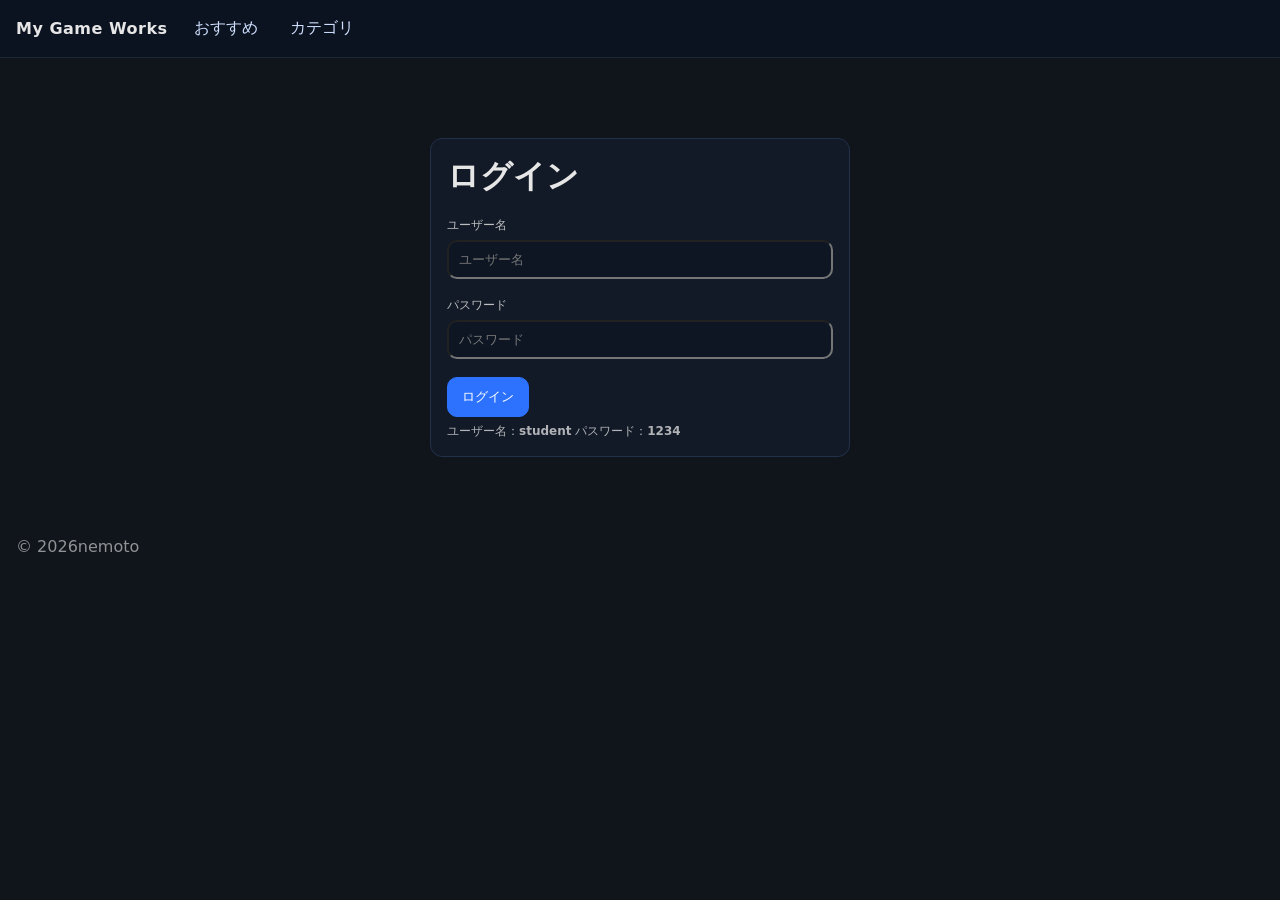
<file: index.html>
<!doctype html>
<html lang="ja">
<head>
  <meta charset="utf-8">
  <meta name="viewport" content="width=device-width, initial-scale=1">
  <title>My Game Works</title>
  <link rel="stylesheet" href="styles.css">
</head>
<body>
  <header class="topbar">
    <div class="topbar-inner">
      <div class="logo">My Game Works</div>
      <nav class="tabs">
        <a href="#/list" id="tabList">おすすめ</a>
        <a href="#/genres" id="tabGenres">カテゴリ</a>
      </nav>
    </div>
  </header>

  <main id="app"></main>

  <footer class="foot">© <span id="year"></span>nemoto</footer>

  <script src="data.js"></script>
  <script src="app.js"></script>
</body>
</html>
</file>
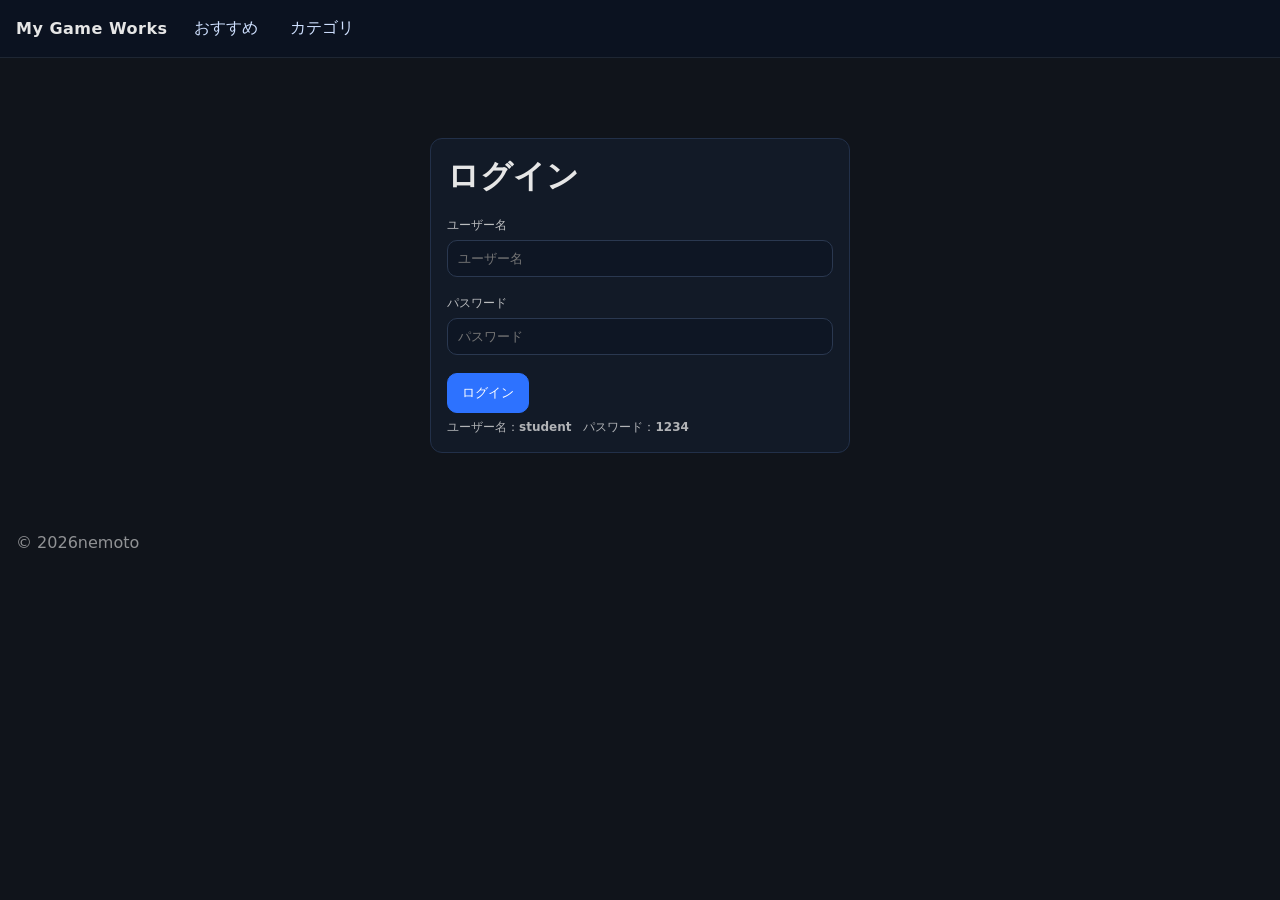
<file: my_game_works_site_steam_like_v5/index.html>
<!doctype html>
<html lang="ja">
<head>
<meta charset="utf-8">
<meta name="viewport" content="width=device-width, initial-scale=1">
<title>My Game Works</title>
<link rel="stylesheet" href="styles.css">
</head>
<body>
<header class="topbar">
  <div class="topbar-inner">
    <div class="logo">My Game Works</div>
    <nav class="tabs">
      <a href="#/list" id="tabList">おすすめ</a>
      <a href="#/genres" id="tabGenres">カテゴリ</a>
    </nav>
  </div>
</header>

<main id="app"></main>
<footer class="foot">© <span id="year"></span>nemoto</footer>
<script src="data.js"></script>
<script src="app.js"></script>
</body>
</html>
</file>
<file: styles.css>
* {
  box-sizing: border-box
}

html,
body {
  height: 100%;
  margin: 0;
  font-family: system-ui, -apple-system, Segoe UI, Roboto, Helvetica, Arial, 'Noto Sans JP', 'Hiragino Kaku Gothic ProN', Meiryo, sans-serif;
  background: #10141b;
  color: #e6e6e6;
}

a {
  color: inherit;
  text-decoration: none
}

a:hover {
  text-decoration: underline
}

.topbar {
  position: sticky;
  top: 0;
  z-index: 50;
  background: #0b1220;
  border-bottom: 1px solid #1e2633
}

.topbar-inner {
  max-width: 1280px;
  margin: 0 auto;
  display: flex;
  align-items: center;
  gap: 16px;
  padding: 10px 16px
}

.logo {
  font-weight: 900;
  letter-spacing: .5px
}

.tabs {
  display: flex;
  gap: 12px
}

.tabs a {
  padding: 8px 10px;
  border-radius: 8px;
  color: #cfe0ff
}

.tabs a.active,
.tabs a:hover {
  background: #20304b;
  color: #fff
}

.foot {
  max-width: 1280px;
  margin: 40px auto 24px;
  opacity: .6;
  padding: 0 16px
}

.container {
  max-width: 1280px;
  margin: 0 auto;
  padding: 16px
}

.hero {
  background: radial-gradient(1200px 580px at 20% -20%, #1a2740aa 0%, #10141b 60%);
  border: 1px solid #223049;
  border-radius: 16px;
  padding: 12px;
  overflow: hidden
}

.carousel {
  position: relative;
  height: 420px;
  border-radius: 12px;
  overflow: hidden
}

/* ← 高さを少し伸ばしてタイトルが切れないように */
.slide {
  position: absolute;
  inset: 0;
  opacity: 0;
  transition: opacity .6s ease
}

.slide.active {
  opacity: 1
}

.slide img {
  width: 100%;
  height: 100%;
  object-fit: cover;
  filter: brightness(.8) saturate(1.1)
}

.slide-info {
  position: absolute;
  left: 20px;
  bottom: 20px;
  display: flex;
  gap: 12px;
  align-items: flex-end;
  z-index: 2
}

.cta {
  background: #1b2838cc;
  border: 1px solid #284055;
  border-radius: 12px;
  padding: 14px 18px;
  max-width: 520px
}

.cta h1 {
  margin: 0 0 8px 0;
  font-size: 28px
}

.btn {
  display: inline-block;
  padding: 10px 14px;
  border-radius: 10px;
  border: 1px solid #3a4250;
  background: #1b2838;
  color: #e6e6e6;
  cursor: pointer
}

.btn.primary {
  background: #2d72ff;
  border-color: #2d72ff;
  color: #fff
}

.btn[disabled] {
  opacity: .55;
  cursor: default
}

/* 「参考になった」を1回押したら見た目も無効に */

.controls {
  position: absolute;
  inset: 0;
  display: flex;
  justify-content: space-between;
  align-items: center;
  padding: 0 6px;
  z-index: 3;
  pointer-events: none
}

.arrow {
  width: 42px;
  height: 42px;
  border-radius: 50%;
  display: grid;
  place-items: center;
  background: #0b1220aa;
  border: 1px solid #2a3a56;
  cursor: pointer;
  pointer-events: auto
}

.dots {
  position: absolute;
  left: 0;
  right: 0;
  bottom: 10px;
  display: flex;
  gap: 6px;
  justify-content: center;
  z-index: 2
}

.dot {
  width: 9px;
  height: 9px;
  border-radius: 50%;
  background: #667899
}

.dot.active {
  background: #cfe0ff
}

.grid {
  display: grid;
  grid-template-columns: repeat(auto-fill, minmax(260px, 1fr));
  gap: 14px
}

.card {
  background: #121a27;
  border: 1px solid #223049;
  border-radius: 12px;
  overflow: hidden
}

.card .thumb {
  height: 140px;
  background: #0c1322
}

.card .content {
  padding: 12px
}

.tag {
  display: inline-block;
  background: #223049;
  border: 1px solid #314967;
  border-radius: 999px;
  padding: 4px 10px;
  font-size: 12px;
  margin: 0 8px 8px 0;
  color: #cfe0ff
}

.badge {
  display: inline-block;
  padding: 3px 8px;
  border-radius: 999px;
  font-size: 12px;
  margin-left: 6px;
  background: #0e5a2a;
  border: 1px solid #1b8a46
}

.badge.ng {
  background: #5a0e0e;
  border-color: #8a1b1b
}

.title {
  margin: 0 0 6px 0
}

.login {
  max-width: 420px;
  margin: 80px auto
}

.label {
  font-size: 12px;
  opacity: .8;
  margin-bottom: 6px
}

.input {
  width: 100%;
  padding: 10px;
  border-radius: 10px;
  border: 1px solid:#2a3850;
  background: #0e1624;
  color: #e6e6e6
}

.hint {
  font-size: 12px;
  opacity: .75;
  margin-top: 6px
}

.row {
  display: flex;
  gap: 16px;
  flex-wrap: wrap
}

.gallery {
  display: grid;
  grid-template-columns: repeat(auto-fill, minmax(160px, 1fr));
  gap: 10px
}

.gallery img {
  width: 100%;
  aspect-ratio: 16/9;
  object-fit: cover;
  border-radius: 10px;
  border: 1px solid #223049;
  cursor: pointer
}

.section {
  margin: 18px 0
}

.cat-grid {
  display: grid;
  grid-template-columns: repeat(auto-fill, minmax(280px, 1fr));
  gap: 16px
}

.cat {
  display: flex;
  gap: 12px;
  align-items: center;
  background: linear-gradient(135deg, #132034, #0f1726);
  border: 1px solid #223049;
  border-radius: 12px;
  padding: 14px
}

.cat .icon {
  font-size: 28px
}

.cat .meta {
  opacity: .8;
  font-size: 12px;
  margin-top: 6px
}

/* 控えめなランキング見出し */
.ranking-header {
  padding: 8px 16px;
  margin: 8px auto 6px
}

.ranking-header h2 {
  margin: 0;
  font-size: 16px;
  font-weight: 800;
  color: #cfe0ff;
  display: inline-flex;
  align-items: center;
  gap: 8px
}

.ranking-header h2::before {
  content: "";
  width: 6px;
  height: 16px;
  background: #2d72ff;
  border-radius: 3px
}

/* 画像拡大モーダル */
.image-modal {
  position: fixed;
  inset: 0;
  background: rgba(0, 0, 0, .75);
  display: flex;
  justify-content: center;
  align-items: center;
  z-index: 1000;
}

.image-modal-inner {
  max-width: 960px;
  width: 90%;
  max-height: 90vh;
  background: #020617;
  border-radius: 16px;
  border: 1px solid #334155;
  padding: 12px;
  position: relative;
  display: flex;
  justify-content: center;
  align-items: center;
}

.image-modal-inner img {
  max-width: 100%;
  max-height: 80vh;
  object-fit: contain;
  border-radius: 12px;
}

.image-modal-close {
  position: absolute;
  top: 8px;
  right: 10px;
  font-size: 20px;
  cursor: pointer;
  color: #e5e7eb;
  background: rgba(15, 23, 42, .9);
  border-radius: 999px;
  padding: 4px 10px;
  border: 1px solid #4b5563;
}

/* フィルターバー（前のまま） */
.filter-bar {
  display: flex;
  justify-content: space-between;
  align-items: center;
  gap: 12px;
}

.filter-left {
  display: flex;
  flex-wrap: wrap;
  gap: 12px;
}

.filter-bar label {
  font-size: 13px
}

.filter-bar select {
  margin-left: 4px;
  padding: 6px 8px;
  border-radius: 8px;
  border: 1px solid #1f2937;
  background: #020617;
  color: #e5e7eb;
}

/* レスポンシブ */
@media (max-width:768px) {
  .carousel {
    height: 360px
  }

  .slide-info {
    left: 10px;
    right: 10px;
    bottom: 10px
  }

  .cta {
    max-width: 100%
  }

  .filter-bar {
    flex-direction: column;
    align-items: flex-start
  }
}
</file>
<file: my_game_works_site_steam_like_v5/styles.css>
*{box-sizing:border-box}html,body{height:100%;margin:0;font-family:system-ui,-apple-system,Segoe UI,Roboto,Helvetica,Arial,'Noto Sans JP','Hiragino Kaku Gothic ProN',Meiryo,sans-serif;background:#10141b;color:#e6e6e6}
a{color:inherit;text-decoration:none}a:hover{text-decoration:underline}
.topbar{position:sticky;top:0;z-index:50;background:#0b1220;border-bottom:1px solid #1e2633}
.topbar-inner{max-width:1280px;margin:0 auto;display:flex;align-items:center;gap:16px;padding:10px 16px}
.logo{font-weight:900;letter-spacing:.5px}
.tabs{display:flex;gap:12px}
.tabs a{padding:8px 10px;border-radius:8px;color:#cfe0ff}
.tabs a.active,.tabs a:hover{background:#20304b;color:#fff}
.foot{max-width:1280px;margin:40px auto 24px;opacity:.6;padding:0 16px}
.container{max-width:1280px;margin:0 auto;padding:16px}
.hero{background:radial-gradient(1200px 580px at 20% -20%,#1a2740aa 0%,#10141b 60%);border:1px solid #223049;border-radius:16px;padding:12px;overflow:hidden}
.carousel{position:relative;height:360px;border-radius:12px;overflow:hidden}
.slide{position:absolute;inset:0;opacity:0;transition:opacity .6s ease}
.slide.active{opacity:1}
.slide img{width:100%;height:100%;object-fit:cover;filter:brightness(.8) saturate(1.1)}
.slide-info{position:absolute;left:20px;bottom:20px;display:flex;gap:12px;align-items:flex-end;z-index:2}
.cta{background:#1b2838cc;border:1px solid #284055;border-radius:12px;padding:14px 18px}
.cta h1{margin:0 0 8px 0;font-size:28px}
.btn{display:inline-block;padding:10px 14px;border-radius:10px;border:1px solid #3a4250;background:#1b2838;color:#e6e6e6;cursor:pointer}
.btn.primary{background:#2d72ff;border-color:#2d72ff;color:#fff}
.controls{position:absolute;inset:0;display:flex;justify-content:space-between;align-items:center;padding:0 6px;z-index:3;pointer-events:none}
.arrow{width:42px;height:42px;border-radius:50%;display:grid;place-items:center;background:#0b1220aa;border:1px solid #2a3a56;cursor:pointer;pointer-events:auto}
.dots{position:absolute;left:0;right:0;bottom:10px;display:flex;gap:6px;justify-content:center;z-index:2}
.dot{width:9px;height:9px;border-radius:50%;background:#667899}
.dot.active{background:#cfe0ff}
.grid{display:grid;grid-template-columns:repeat(auto-fill,minmax(260px,1fr));gap:14px}
.card{background:#121a27;border:1px solid #223049;border-radius:12px;overflow:hidden}
.card .thumb{height:140px;background:#0c1322}
.card .content{padding:12px}
.tag{display:inline-block;background:#223049;border:1px solid #314967;border-radius:999px;padding:4px 10px;font-size:12px;margin:0 8px 8px 0;color:#cfe0ff}
.badge{display:inline-block;padding:3px 8px;border-radius:999px;font-size:12px;margin-left:6px;background:#0e5a2a;border:1px solid #1b8a46}
.badge.ng{background:#5a0e0e;border-color:#8a1b1b}
.title{margin:0 0 6px 0}
.login{max-width:420px;margin:80px auto}
.label{font-size:12px;opacity:.8;margin-bottom:6px}
.input{width:100%;padding:10px;border-radius:10px;border:1px solid #2a3850;background:#0e1624;color:#e6e6e6}
.hint{font-size:12px;opacity:.75;margin-top:6px}
.row{display:flex;gap:16px;flex-wrap:wrap}
.gallery{display:grid;grid-template-columns:repeat(auto-fill,minmax(160px,1fr));gap:10px}
.gallery img{width:100%;aspect-ratio:16/9;object-fit:cover;border-radius:10px;border:1px solid #223049}
.section{margin:18px 0}
.cat-grid{display:grid;grid-template-columns:repeat(auto-fill,minmax(280px,1fr));gap:16px}
.cat{display:flex;gap:12px;align-items:center;background:linear-gradient(135deg,#132034,#0f1726);border:1px solid #223049;border-radius:12px;padding:14px}
.cat .icon{font-size:28px}
.cat .meta{opacity:.8;font-size:12px;margin-top:6px}
/* 控えめなランキング見出し */
.ranking-header { 
  padding: 8px 16px; 
  margin: 8px auto 6px; 
}
.ranking-header h2{
  margin: 0;
  font-size: 16px;
  font-weight: 800;
  color: #cfe0ff;
  display: inline-flex;
  align-items: center;
  gap: 8px;
}
.ranking-header h2::before{
  content: "";
  width: 6px;
  height: 16px;
  background: #2d72ff;          /* 細いアクセントバーだけ */
  border-radius: 3px;
}
</file>
